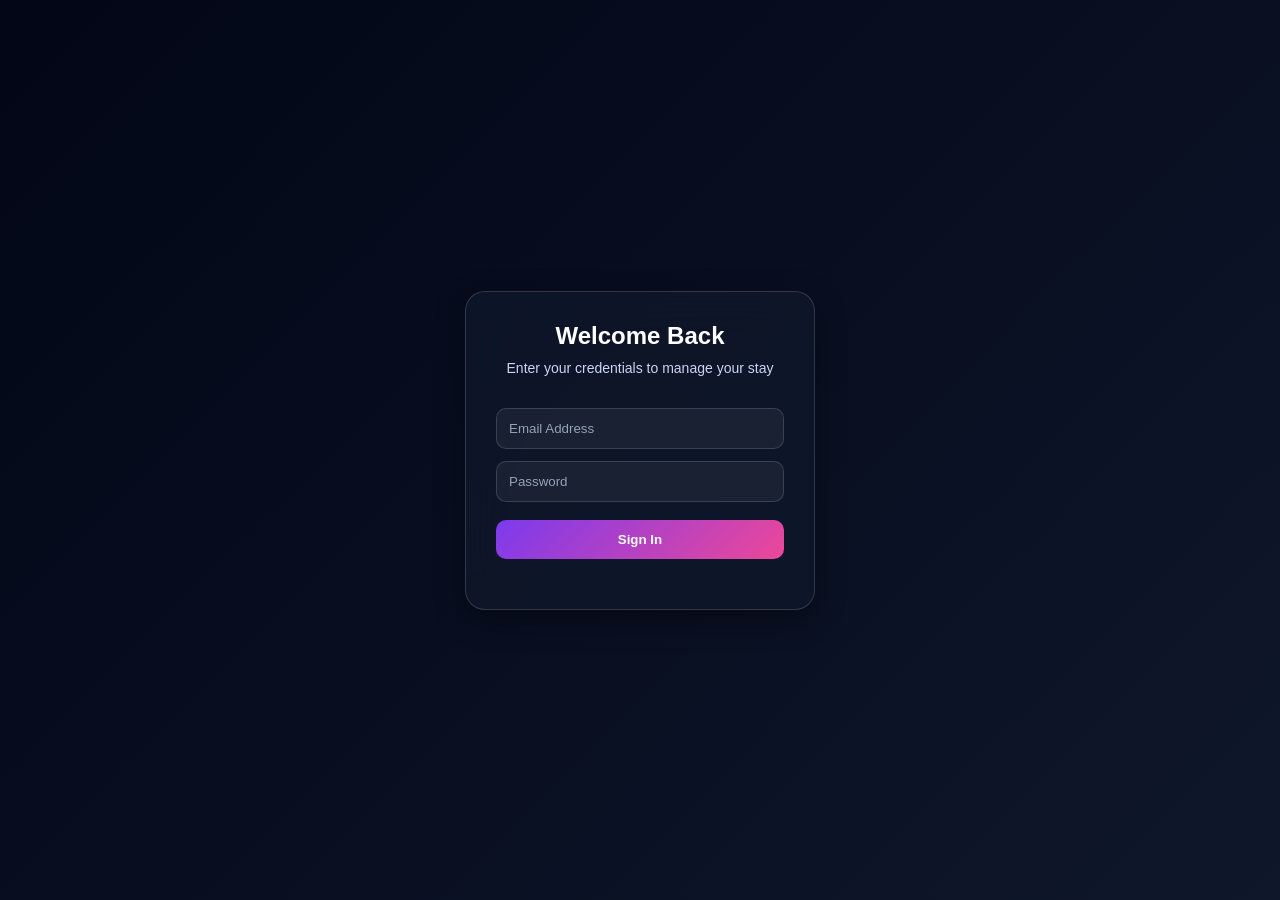
<file: index.html>
<!DOCTYPE html>
<html lang="en">
<head>
    <meta charset="UTF-8">
    <title>Login | Hostel Pro</title>
    <link rel="stylesheet" href="style.css">
</head>
<body>
    <div class="glass-card">
        <h2>Welcome Back</h2>
        <p>Enter your credentials to manage your stay</p>
        
        <input type="email" id="loginEmail" placeholder="Email Address">
        <input type="password" id="loginPass" placeholder="Password">
        
        <button onclick="handleLogin()">Sign In</button>
        
        <div style="margin-top: 20px; font-size: 12px; color: var(--text-dim);">
            <!-- Default Admin: admin@pro.com | Pass: admin123 -->
        </div>
    </div>

    <script src="script.js"></script>
    <script>
        function handleLogin() {
            const email = document.getElementById('loginEmail').value;
            const pass = document.getElementById('loginPass').value;
            window.login(email, pass);
        }
    </script>
</body>
</html>
</file>
<file: style.css>
/* ================= LOGIN PAGE ================= */

body.login-page {
    margin: 0;
    min-height: 100vh;
    background: linear-gradient(135deg, #020617, #0f172a);
    display: flex;
    justify-content: center;
    align-items: center;
    font-family: 'Poppins', sans-serif;
}

/* Container */
.login-container {
    width: 100%;
    padding: 20px;
    display: flex;
    justify-content: center;
}

/* Card */
.glass-card {
    width: 100%;
    max-width: 350px;
    padding: 30px;
    border-radius: 20px;
    background: rgba(15, 23, 42, 0.85);
    backdrop-filter: blur(25px);
    border: 1px solid rgba(255,255,255,0.15);
    text-align: center;
    color: white;
    box-shadow: 0 10px 30px rgba(0,0,0,0.4);
}

/* Heading */
.glass-card h2 {
    margin-bottom: 10px;
}
/* SIDEBAR */
.sidebar {
    width: 260px;
    height: 100vh;
    background: linear-gradient(180deg, #020617, #0f172a);
    padding: 20px;
    display: flex;
    flex-direction: column;
    justify-content: space-between;
}

/* LOGO */
.logo {
    color: white;
    font-size: 22px;
    margin-bottom: 20px;
}

/* MENU */
.menu {
    display: flex;
    flex-direction: column;
    gap: 12px;
}

/* BUTTONS */
.menu button {
    width: 100%;
    padding: 12px;
    border-radius: 12px;
    border: 1px solid rgba(255,255,255,0.08);
    background: rgba(255,255,255,0.03);
    color: #cbd5e1;
    text-align: left;
    font-size: 14px;
    cursor: pointer;
    transition: all 0.3s ease;
}

/* HOVER */
.menu button:hover {
    background: rgba(255,255,255,0.08);
    color: white;
}

/* ACTIVE BUTTON (LIKE YOUR IMAGE) */
.menu button.active {
    background: linear-gradient(90deg, #7c3aed, #ec4899);
    color: white;
    box-shadow: 0 0 10px rgba(236, 72, 153, 0.4);
    border: none;
}

/* PROFILE BOX */
.profile-box {
    background: rgba(255,255,255,0.04);
    border-radius: 14px;
    padding: 12px;
    display: flex;
    justify-content: space-between;
    align-items: center;
}

/* PROFILE INFO */
.profile-info {
    display: flex;
    align-items: center;
    gap: 10px;
}

.profile-info img {
    width: 35px;
    height: 35px;
    border-radius: 50%;
}

.profile-info p {
    margin: 0;
    color: white;
    font-size: 14px;
}

.profile-info small {
    color: #94a3b8;
}

/* LOGOUT BUTTON */
.logout-btn {
    padding: 6px 12px;
    border-radius: 8px;
    border: none;
    background: rgba(255,255,255,0.08);
    color: white;
    cursor: pointer;
}

.logout-btn:hover {
    background: #ef4444;
}
/* Subtext */
.glass-card p {
    font-size: 14px;
    color: #cbd5f5;
    margin-bottom: 20px;
}

/* Inputs */
.glass-card input {
    width: 100%;
    padding: 12px;
    margin-top: 12px;
    border-radius: 10px;
    border: 1px solid rgba(255,255,255,0.15);
    background: rgba(255,255,255,0.05);
    color: white;
}

/* Focus */
.glass-card input:focus {
    outline: none;
    border: 1px solid #7c3aed;
    box-shadow: 0 0 8px rgba(124,58,237,0.6);
}

/* Button */
.glass-card button {
    width: 100%;
    margin-top: 18px;
    padding: 12px;
    border-radius: 10px;
    border: none;
    background: linear-gradient(135deg, #7c3aed, #ec4899);
    color: white;
    font-weight: 600;
    cursor: pointer;
}

/* Hover */
.glass-card button:hover {
    transform: scale(1.03);
}

/* Footer */
.login-footer {
    margin-top: 15px;
    font-size: 12px;
    color: #cbd5f5;
}

/* ================= MOBILE ================= */
@media (max-width: 480px) {
    .glass-card {
        padding: 20px;
    }

    .glass-card h2 {
        font-size: 20px;
    }
}/* ================= 1. ROOT & RESET ================= */
:root {
    --primary: #7c3aed;
    --secondary: #ec4899;
    --bg-main: #0f172a;
    --bg-dark: rgba(15, 23, 42, 0.9);
    --bg-card: rgba(15, 23, 42, 0.85);
    --text-main: #ffffff;
    --text-dim: #cbd5f5;
    --glass-border: rgba(255, 255, 255, 0.15);
    --transition: all 0.3s ease;
}

* {
    margin: 0;
    padding: 0;
    box-sizing: border-box;
    font-family: 'Poppins', sans-serif;
}

body {
    background: linear-gradient(135deg, #020617, #0f172a);
    color: var(--text-main);
    min-height: 100vh;
    overflow-x: hidden;
}

/* Center login page */
body:not(:has(.menu)) {
    display: flex;
    justify-content: center;
    align-items: center;
}

/* ================= 2. SIDEBAR ================= */
.menu {
    width: 280px;
    height: 100vh;
    position: fixed;
    left: 0;
    top: 0;
    padding: 20px 10px;
    background: var(--bg-dark);
    backdrop-filter: blur(30px);
    border-right: 1px solid var(--glass-border);
    display: flex;
    flex-direction: column;
    overflow: hidden;
}

/* Scrollable section */
.menu .section {
    flex: 1;
    overflow-y: auto;
    overflow-x: hidden;
    padding-right: 5px;
}

/* Scrollbar */
.menu .section::-webkit-scrollbar {
    width: 5px;
}

.menu .section::-webkit-scrollbar-thumb {
    background: linear-gradient(var(--primary), var(--secondary));
    border-radius: 10px;
}

/* ================= BUTTONS ================= */
.menu button {
    width: 100%;
    text-align: left;
    margin-bottom: 12px;
    padding: 14px 18px;
    border-radius: 12px;
    border: 1px solid var(--glass-border);
    background: rgba(255, 255, 255, 0.05);
    color: var(--text-dim);
    transition: var(--transition);
}

.menu button:hover {
    transform: translateX(6px);
    color: white;
    background: linear-gradient(135deg, var(--primary), var(--secondary));
}

/* ================= PROFILE ================= */
.profile {
    margin-top: auto;
    display: flex;
    align-items: center;
    gap: 10px;
    padding: 15px;
    background: var(--bg-card);
    border-radius: 15px;
    border: 1px solid var(--glass-border);
    justify-content: space-between;
}

.profile img {
    width: 45px;
    height: 45px;
    border-radius: 50%;
}

/* Fix profile text */
.profile-info {
    flex: 1;
    color: white;
}

/* Logout button FIX */
.logout-btn {
    display: inline-block;
    padding: 6px 10px;
    font-size: 12px;
    border-radius: 8px;
    background: linear-gradient(135deg, #ef4444, #dc2626);
    color: white;
    border: none;
    cursor: pointer;
}

/* ================= MAIN ================= */
.dashboard-body {
    margin-left: 280px;
    padding: 40px;
    color: white;
}

.navbar {
    display: flex;
    justify-content: space-between;
    margin-bottom: 25px;
}

/* ================= CARDS ================= */
.grid-container {
    display: grid;
    grid-template-columns: repeat(auto-fit, minmax(300px, 1fr));
    gap: 20px;
}

.card {
    background: var(--bg-card);
    backdrop-filter: blur(20px);
    border: 1px solid var(--glass-border);
    border-radius: 20px;
    padding: 25px;
    transition: var(--transition);
}

/* Fix ALL text inside cards */
.card * {
    color: #ffffff !important;
}

.card p {
    color: var(--text-dim) !important;
}

.card:hover {
    transform: translateY(-5px);
}

/* ================= INPUTS ================= */
input, select, textarea {
    width: 100%;
    margin-top: 10px;
    padding: 12px;
    border-radius: 10px;
    border: 1px solid var(--glass-border);
    background: rgba(255,255,255,0.05);
    color: white;
}

input::placeholder,
textarea::placeholder {
    color: #94a3b8;
}

/* ================= BUTTONS ================= */
.card button {
    background: linear-gradient(135deg, var(--primary), var(--secondary));
    border: none;
    padding: 10px;
    border-radius: 10px;
    color: white;
    margin-top: 10px;
    cursor: pointer;
}

.card button:hover {
    opacity: 0.9;
}

/* Danger button */
.btn-outline {
    background: transparent !important;
    border: 1px solid #ef4444 !important;
    color: #f87171 !important;
}

.btn-outline:hover {
    background: #ef4444 !important;
    color: white !important;
}

/* ================= TABLE ================= */
table {
    width: 100%;
    border-collapse: collapse;
}

th {
    color: #94a3b8;
    padding: 12px;
    border-bottom: 1px solid var(--glass-border);
}

td {
    color: #e2e8f0;
    padding: 12px;
    border-bottom: 1px solid rgba(255,255,255,0.05);
}

/* ================= ANIMATION ================= */
.main-content {
    animation: fadeSlide 0.4s ease;
}

@keyframes fadeSlide {
    from {
        opacity: 0;
        transform: translateY(10px);
    }
    to {
        opacity: 1;
        transform: translateY(0);
    }
}
/* ================= RESPONSIVE FIX ================= */

/* Tablet View */
@media (max-width: 1024px) {

    .menu {
        width: 220px;
    }

    .dashboard-body {
        margin-left: 220px;
        padding: 20px;
    }

    .card {
        padding: 20px;
    }
}

/* Mobile View */
@media (max-width: 768px) {

    /* Sidebar becomes top bar */
    .menu {
        width: 100%;
        height: auto;
        position: relative;
        flex-direction: row;
        flex-wrap: wrap;
        justify-content: center;
        padding: 10px;
    }

    .menu .section {
        display: flex;
        flex-wrap: wrap;
        justify-content: center;
        overflow: visible;
    }

    .menu button {
        width: auto;
        padding: 10px;
        font-size: 12px;
    }

    /* Profile adjust */
    .profile {
        width: 100%;
        justify-content: center;
        margin-top: 10px;
    }

    /* Main content full width */
    .dashboard-body {
        margin-left: 0;
        padding: 15px;
    }

    /* Grid becomes single column */
    .grid-container {
        grid-template-columns: 1fr;
    }

    /* Table scroll fix */
    table {
        display: block;
        overflow-x: auto;
        white-space: nowrap;
    }
}

/* Small Mobile */
@media (max-width: 480px) {

    h1, h2, h3 {
        font-size: 18px;
    }

    .card {
        padding: 15px;
    }

    input, button {
        font-size: 14px;
        padding: 10px;
    }

    .menu button {
        font-size: 11px;
        padding: 8px;
    }
}
/* ================= WORKER IMAGE STYLE ================= */

/* Image inside table */
td img {
    width: 60px;
    height: 60px;
    object-fit: cover;
    border-radius: 50%;
    border: 2px solid var(--primary);
}

/* Image inside cards */
.card img {
    width: 80px;
    height: 80px;
    object-fit: cover;
    border-radius: 50%;
    border: 3px solid var(--secondary);
    margin-top: 10px;
}

/* Hover effect */
.card img:hover {
    transform: scale(1.1);
    transition: 0.3s;
}

/* Default placeholder if no image */
.no-image {
    width: 60px;
    height: 60px;
    border-radius: 50%;
    background: #1e293b;
    display: flex;
    align-items: center;
    justify-content: center;
    font-size: 12px;
    color: #94a3b8;
}
/* ================= MOBILE UI FIX ================= */
@media (max-width: 768px) {

    /* ===== BODY ===== */
    body.login-page {
        padding: 15px;
    }

    /* ===== LOGIN CARD ===== */
    .glass-card {
        width: 100%;
        max-width: 350px;
        padding: 20px;
    }

    /* ===== SIDEBAR → TOP NAV ===== */
    .menu {
        width: 100%;
        height: auto;
        position: relative;
        flex-direction: column;
        padding: 10px;
        gap: 10px;
    }

    /* Brand center */
    .brand {
        text-align: center;
        margin-bottom: 10px;
    }

    /* Buttons container */
    .menu .section {
        display: flex;
        flex-wrap: wrap;
        justify-content: center;
        gap: 8px;
    }

    /* Buttons become small pills */
    .menu button {
        width: auto;
        padding: 8px 12px;
        font-size: 12px;
        border-radius: 8px;
    }

    /* Remove slide effect */
    .menu button:hover {
        transform: none;
    }

    /* ===== PROFILE ===== */
    .profile {
        width: 100%;
        justify-content: center;
        flex-direction: column;
        text-align: center;
        gap: 5px;
    }

    .logout-btn {
        width: 100%;
        margin-top: 5px;
    }

    /* ===== MAIN CONTENT ===== */
    .dashboard-body {
        margin-left: 0;
        padding: 15px;
    }

    .navbar {
        flex-direction: column;
        gap: 10px;
        text-align: center;
    }

    /* ===== CARDS ===== */
    .card {
        padding: 15px;
    }

    /* ===== BUTTON GROUP FIX ===== */
    .actions {
        flex-direction: column;
    }

    .actions button {
        width: 100%;
    }

    /* ===== TABLE FIX ===== */
    table {
        display: block;
        overflow-x: auto;
        white-space: nowrap;
    }

    th, td {
        font-size: 12px;
        padding: 8px;
    }

    /* ===== INPUTS ===== */
    input, select, textarea {
        font-size: 14px;
        padding: 10px;
    }

    /* ===== GRID ===== */
    .grid-container {
        grid-template-columns: 1fr;
    }
}

/* ================= EXTRA SMALL DEVICES ================= */
@media (max-width: 480px) {

    h1, h2, h3 {
        font-size: 18px;
    }

    .menu button {
        font-size: 11px;
        padding: 6px 10px;
    }

    .glass-card {
        padding: 18px;
    }
}
</file>
